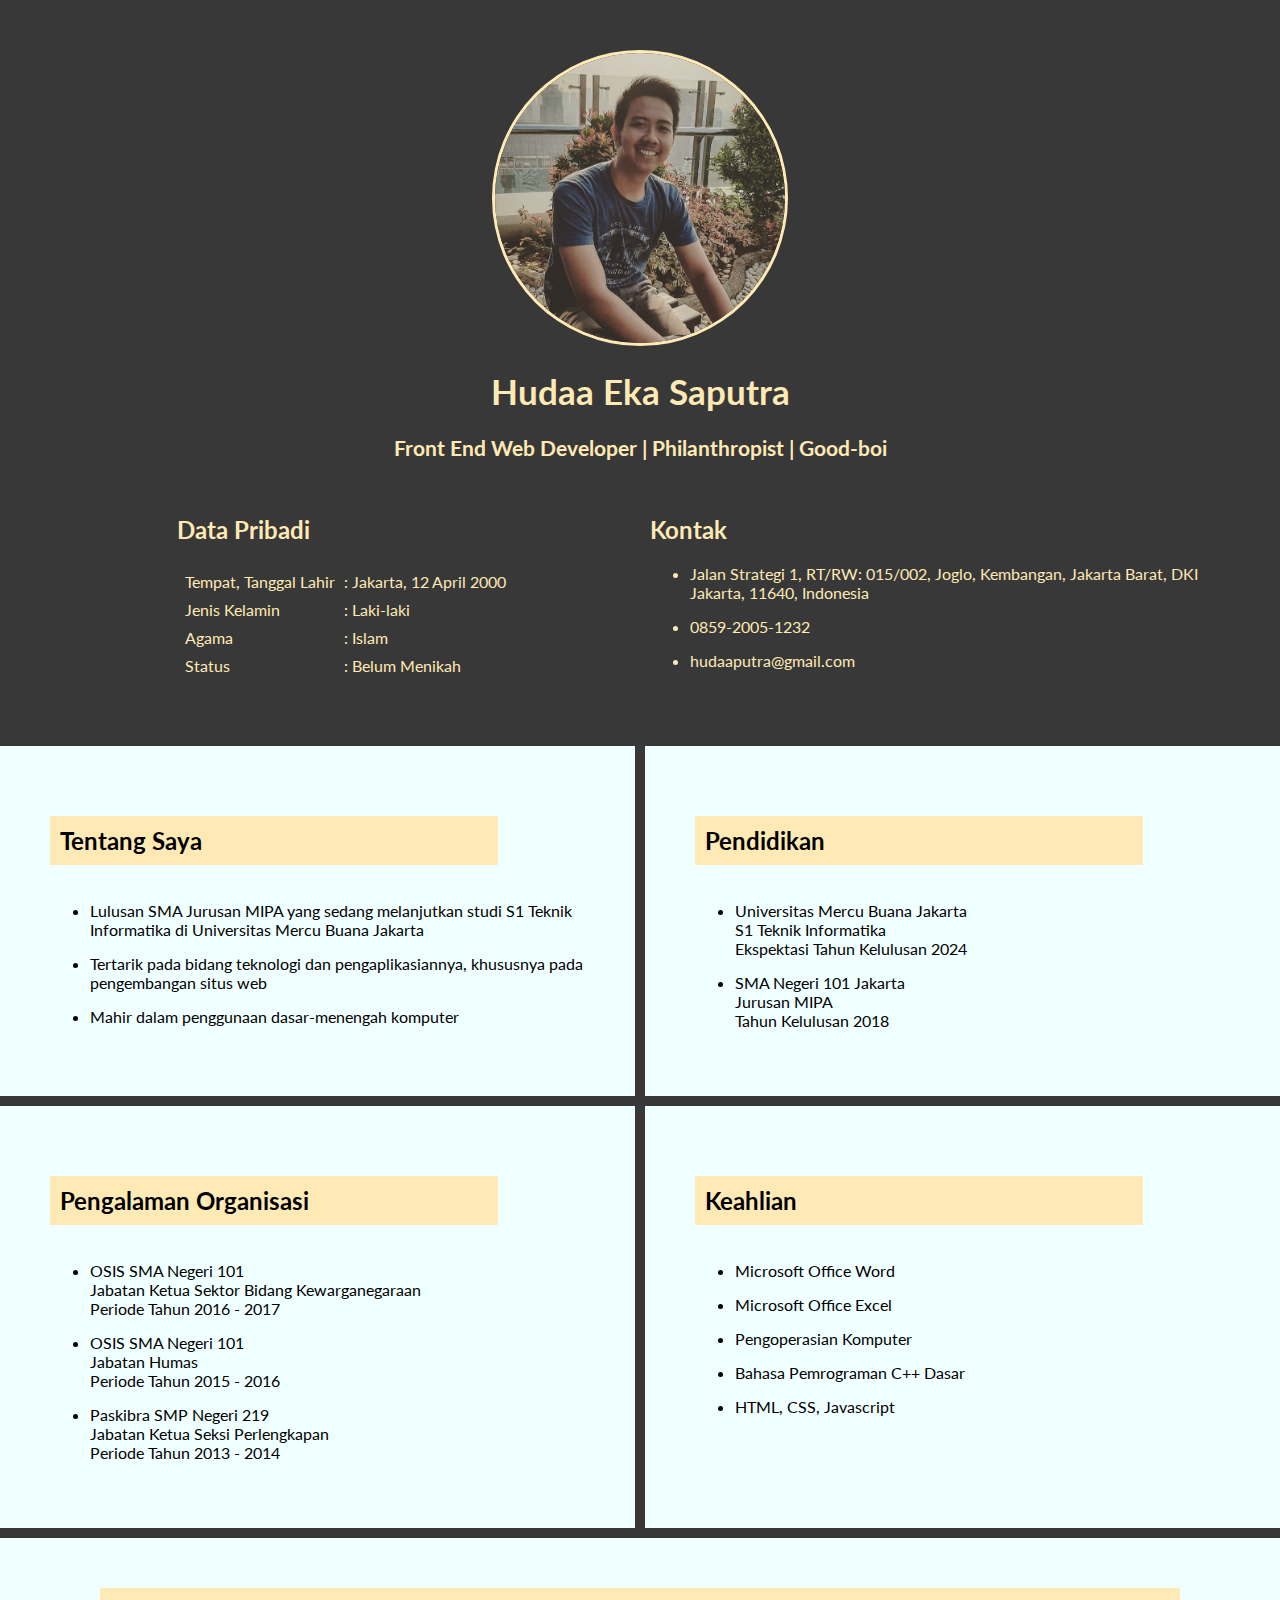
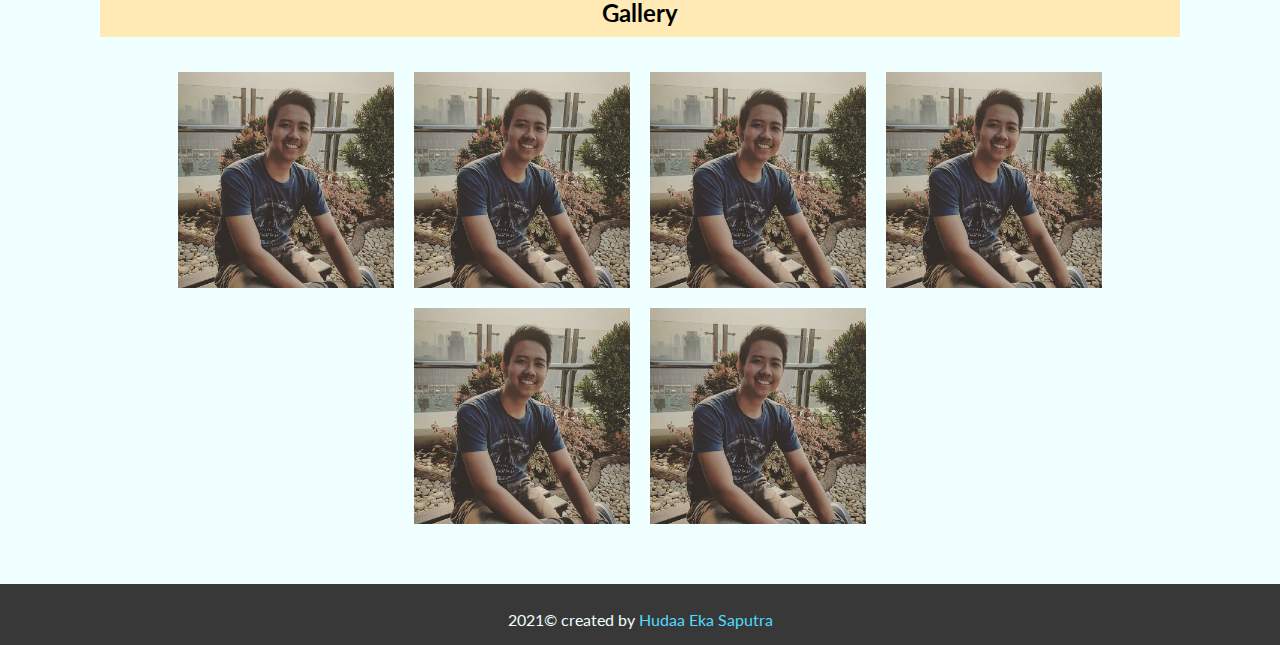
<file: Rev/Halaman.html>
<!DOCTYPE html>
<html lang="en">
<head>
    <meta charset="UTF-8">
    <meta http-equiv="X-UA-Compatible" content="IE=edge">
    <meta name="viewport" content="width=device-width, initial-scale=1.0">
    <title>My Portfolio</title>
    <link rel="preconnect" href="https://fonts.googleapis.com">
    <link rel="preconnect" href="https://fonts.gstatic.com" crossorigin>
    <link href="https://fonts.googleapis.com/css2?family=Lato:wght@300;400;700&display=swap" rel="stylesheet">
    <link rel="stylesheet" href="style.css">
</head>
<body>
    <div class="container">
        <section class="jumbotron">
            <div class="hero">
                <img src="../Img/uhuy.jpg" alt="Hudaa Eka Saputra">
                <div class="text">
                    <h1>Hudaa Eka Saputra</h1>
                    <h3>Front End Web Developer | Philanthropist | Good-boi</h3>
                </div>
            </div>
            <div class="info">
                <h2>Data Pribadi</h2>
                <table>
                    <tr>
                        <td>Tempat, Tanggal Lahir</td>
                        <td>: Jakarta, 12 April 2000</td>
                    </tr>
                    <tr>
                        <td>Jenis Kelamin</td>
                        <td>: Laki-laki</td>
                    </tr>
                    <tr>
                        <td>Agama</td>
                        <td>: Islam</td>
                    </tr>
                    <tr>
                        <td>Status</td>
                        <td>: Belum Menikah</td>
                    </tr>
                </table>
            </div>
            <div class="kontak">
                <h2>Kontak</h2>
                <ul>
                    <li>Jalan Strategi 1, RT/RW: 015/002, Joglo, Kembangan, Jakarta Barat, DKI Jakarta, 11640, Indonesia</li>
                    <li>0859-2005-1232</li>
                    <li>hudaaputra@gmail.com</li>
                </ul>
            </div>
        </section>
        <section class="tentang">
            <h2 class="judul">Tentang Saya</h2>
            <ul>
                <li>Lulusan SMA Jurusan MIPA yang sedang melanjutkan studi S1 Teknik Informatika di Universitas Mercu Buana Jakarta</li>
                <li>Tertarik pada bidang teknologi dan pengaplikasiannya, khususnya pada pengembangan situs web</li>
                <li>Mahir dalam penggunaan dasar-menengah komputer</li>
            </ul>
        </section>
        <section class="pendidikan">
            <h2 class="judul">Pendidikan</h2>
            <ul>
                <li>
                    Universitas Mercu Buana Jakarta <br>
                    S1 Teknik Informatika <br>
                    Ekspektasi Tahun Kelulusan 2024
                </li>
                <li>
                    SMA Negeri 101 Jakarta <br>
                    Jurusan MIPA <br>
                    Tahun Kelulusan 2018
                </li>
            </ul>
        </section>
        <section class="organisasi">
            <h2 class="judul">Pengalaman Organisasi</h2>
            <ul>
                <li>
                    OSIS SMA Negeri 101 <br>
                    Jabatan Ketua Sektor Bidang Kewarganegaraan <br>
                    Periode Tahun 2016 - 2017
                </li>
                <li>
                    OSIS SMA Negeri 101 <br>
                    Jabatan Humas <br>
                    Periode Tahun 2015 - 2016
                </li>
                <li>
                    Paskibra SMP Negeri 219 <br>
                    Jabatan Ketua Seksi Perlengkapan <br>
                    Periode Tahun 2013 - 2014
                </li>
            </ul>
        </section>
        <section class="keahlian">
            <h2 class="judul">Keahlian</h2>
            <ul>
                <li>Microsoft Office Word</li>
                <li>Microsoft Office Excel</li>
                <li>Pengoperasian Komputer</li>
                <li>Bahasa Pemrograman C++ Dasar</li>
                <li>HTML, CSS, Javascript</li>
            </ul>
        </section>
        <section class="gallery">
            <h2 class="judul">Gallery</h2>
            <img src="../Img/uhuy.jpg" alt="">
            <img src="../Img/uhuy.jpg" alt="">
            <img src="../Img/uhuy.jpg" alt="">
            <img src="../Img/uhuy.jpg" alt="">
            <img src="../Img/uhuy.jpg" alt="">
            <img src="../Img/uhuy.jpg" alt="">
        </section>
        <footer>
            <p> 2021&copy; created by <a href="https://www.instagram.com/_hudaaputra/">Hudaa Eka Saputra</a></p>
        </footer>
    </div>
</body>
</html>
</file>
<file: Rev/style.css>
html, body{
    margin: 0;
    padding: 0;
}

.container{
    display: grid;
    grid-template-areas:
    "Jumbotron Jumbotron"
    "Tentang Pendidikan"
    "Organisasi Keahlian"
    "Gallery Gallery"
    "Footer Footer";
    grid-template-columns: 1fr 1fr;
    gap: 10px;
    background-color: rgb(56, 56, 56);
    font-family: 'Lato', Helvetica, sans-serif;
}

section{
    padding: 50px;
    background-color: azure;
}

/* Jumbotron */
.jumbotron{
    grid-area: Jumbotron;
    display: grid;
    grid-template-areas:
    "Hero Hero"
    "Info Kontak";
    grid-template-columns: 1fr 1fr;
    justify-items:center;
    background-color: rgb(56, 56, 56);
    color: #ffeab5;
    padding: 50px;
}

.jumbotron .hero{
    grid-area: Hero;
    display: flex;
    flex-direction: column;
    align-items: center;
    text-align: center;
    margin-bottom: 15px;
}

.jumbotron .hero img{
    width: 40%;
    border: 3px solid #ffeab5;
    border-radius: 50%;
}

/* .hero h3{
    display: inline;
} */

.hero .text{
    font-size: 1.1em;
}

.jumbotron .info{
    grid-area: Info;
}

.info table{
    border-spacing: 7px;
}

.jumbotron .kontak{
    grid-area: Kontak;
    margin-left: 10px;
}

li{
    margin-bottom: 15px;
}

.judul{
    display: inline-block;
    width: 80%;
    padding: 10px;
    background-color: #ffeab5;
}

.gallery{
    grid-area: Gallery;
    display: flex;
    flex-direction: row;
    flex-wrap: wrap;
    padding: 50px 100px;
    justify-content: center;
}

.gallery h2{
    width: 100%;
    grid-column: 1 / -1;
    text-align: center;
    margin: 0 auto 25px;
}

.gallery img{
    width: 20%;
    margin: 10px 10px;
}

footer{
    grid-area: Footer;
    background-color: rgb(56, 56, 56);
    text-align: center;
    color: azure;
}

footer a{
    text-decoration: none;
    color: rgb(79, 220, 255);
}

/* Responsive Breakpoint */

@media(max-width: 785px){
    .jumbotron{
        display: grid;
        grid-template-areas:
        "Hero"
        "Info"
        "Kontak";
        grid-template-columns: 1fr;
        justify-content: center;
        padding: 20px;
    }

    .info{
        justify-self: left;
        margin-left: 10px;
    }

    .hero .text{
        font-size: 1em;
    }
}

@media(max-width: 550px){
    .container{
        grid-template-areas:
        "Jumbotron"
        "Tentang"
        "Pendidikan"
        "Organisasi"
        "Keahlian"
        "Gallery"
        "Footer";
        grid-template-columns: 1fr;
        gap: 5px;
    }

    .hero .text{
        font-size: .9em;
    }

    .gallery{
        padding: 25px;
    }
}
</file>
